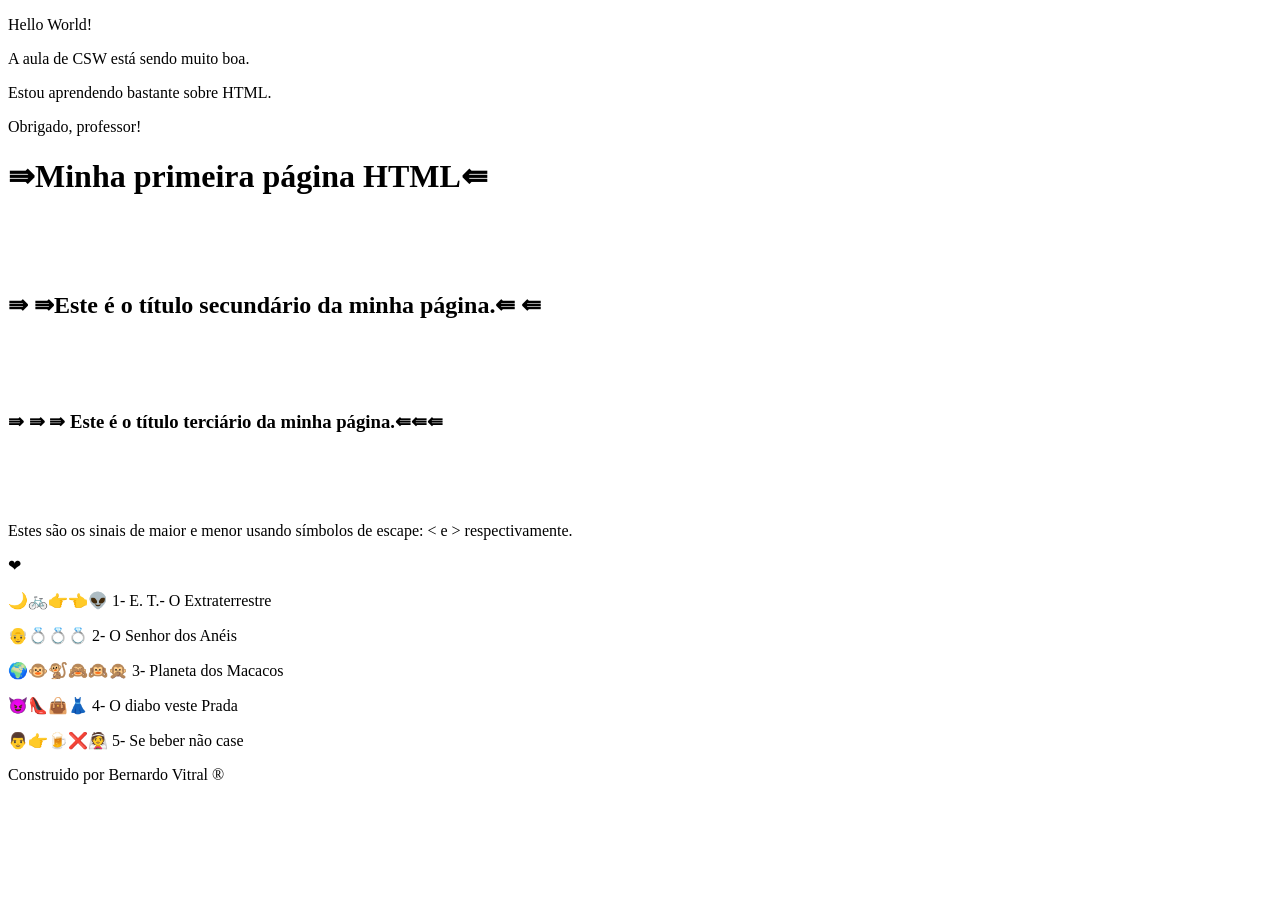
<file: aula 01/index.html>
<!DOCTYPE html>
<html lang="pt-br">
<head>
    <meta charset="UTF-8">
    <meta name="viewport" content="width=device-width, initial-scale=1.0">
    <title>Aula-01</title>
</head>
<body>
    <p>Hello World!</p>
    <p>A aula de CSW está sendo muito boa.</p>
   <p>Estou aprendendo bastante sobre HTML.</p>
    <p>Obrigado, professor!</p>

    <h1>&rAarr;Minha primeira página HTML&lAarr;</h1>
    <br>
    <br>
    <br>
    <h2>&rAarr; &rAarr;Este é o título secundário da minha
        página.&lAarr; &lAarr;</h2>
    <br>
    <br>
    <br>
    <h3>&rAarr; &rAarr; &rAarr; Este é o título terciário da minha página.&lAarr;&lAarr;&lAarr;</h3>
<br>
<br>
<br>

    <p>
        Estes são os sinais de maior e menor usando símbolos de escape:  &lt; e &gt; respectivamente.
    </p>

<p>&#x2764;
</p>

<p>&#127769;&#128690;&#128073;&#128072;&#128125; 1- E. T.- O Extraterrestre </p>
<p>&#128116;&#128141;&#128141;&#128141; 2- O Senhor dos Anéis</p>
<P>&#127757;&#128053;&#128018;&#128584;&#128585;&#128586; 3- Planeta dos Macacos</P>
<p>&#128520;&#128096;&#128092;&#128087; 4- O diabo veste Prada</p>
<p>&#128104;&#128073;&#127866;&#10060;&#128112; 5- Se beber não case</p>



    <p>Construido por Bernardo Vitral &reg;</p>
</body>
</html>
</file>
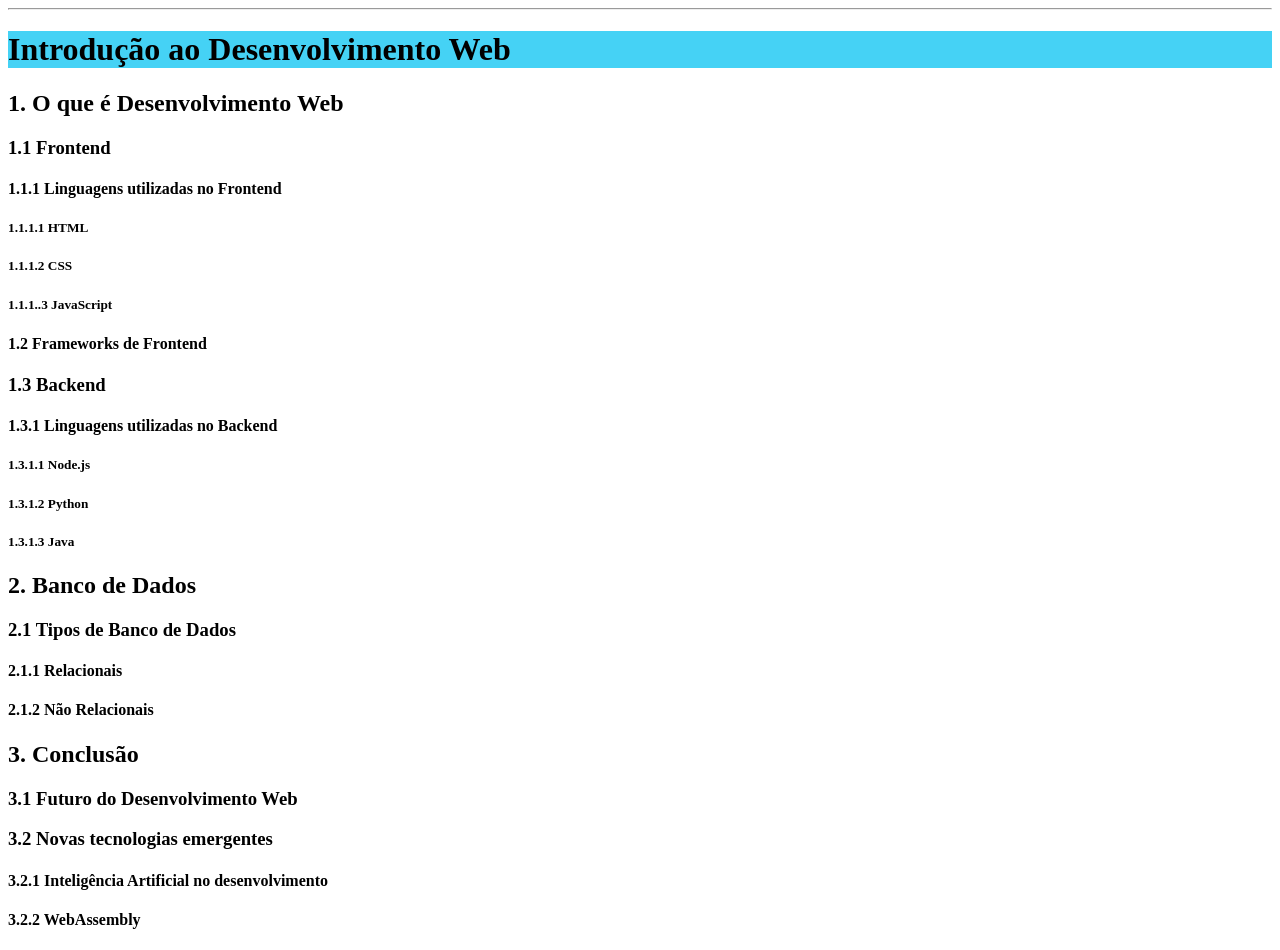
<file: aula 03/index.html>
<!DOCTYPE html>
<html lang="pt-br">
<head>
    <meta charset="UTF-8">
    <meta name="viewport" content="width=device-width, initial-scale=1.0">
    <title>Aula 03</title>
</head>
<body>
    <hr>
    <h1 style="background-color: rgb(69, 210, 245);">Introdução ao Desenvolvimento Web</h1>
    <h2>1. O que é Desenvolvimento Web</h2>
    <h3>1.1 Frontend</h3>
    <h4>1.1.1 Linguagens utilizadas no Frontend</h4>
    <h5>1.1.1.1 HTML</h5>
        <h5>1.1.1.2 CSS</h5>
        <h5>1.1.1..3 JavaScript</h5>

    <h4>1.2 Frameworks de Frontend</h4>
        <h3>1.3 Backend</h3>
        <h4>1.3.1 Linguagens utilizadas no Backend</h4>
    <h5>1.3.1.1 Node.js</h5>
    <h5>1.3.1.2 Python</h5>
    <h5>1.3.1.3 Java</h5>

    <h2>2. Banco de Dados</h2>
    <h3>2.1 Tipos de Banco de Dados</h3>
    <h4>2.1.1 Relacionais</h4>
    <h4>2.1.2 Não Relacionais</h4>

    <h2>3. Conclusão</h2>
    <h3>3.1 Futuro do Desenvolvimento Web</h3>
    <h3>3.2 Novas tecnologias emergentes</h3>
    <h4>3.2.1 Inteligência Artificial no desenvolvimento</h4>
    <h4>3.2.2 WebAssembly</h4>

</body>
</html>
</file>
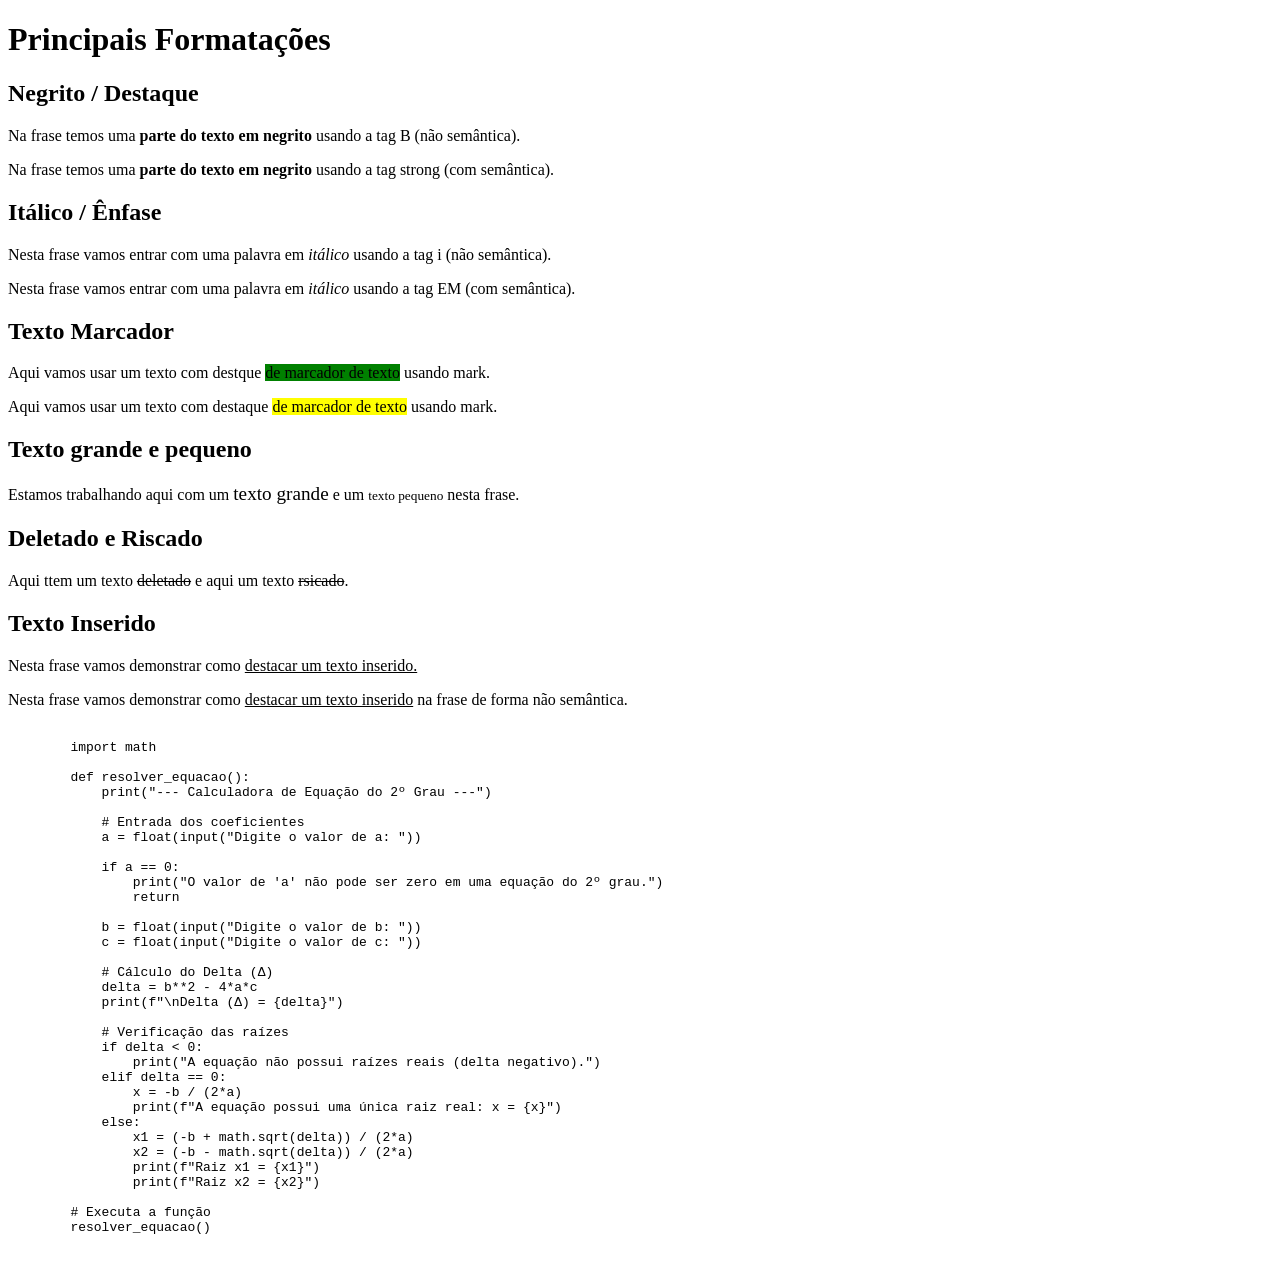
<file: aula 04/index.html>
<!DOCTYPE html>
<html lang="pt-br">

<head>
    <meta charset="UTF-8">
    <meta name="viewport" content="width=device-width, initial-scale=1.0">
    <title>Aula 04</title>
</head>

<body>
    <h1>Principais Formatações</h1>
    <h2>Negrito / Destaque</h2>
    <p>Na frase temos uma <b>parte do texto em negrito</b> usando a tag B (não semântica).</p>
    <p>Na frase temos uma <strong>parte do texto em negrito</strong> usando a tag strong (com semântica).</p>

    <h2>Itálico / Ênfase</h2>
    <p>Nesta frase vamos entrar com uma palavra em <i>itálico</i> usando a tag i (não semântica).</p>
    <p>Nesta frase vamos entrar com uma palavra em <em>itálico</em> usando a tag EM (com semântica). </p>

    <h2>Texto Marcador</h2>
    <p>Aqui vamos usar um texto com destque <mark style="background-color: green;">de marcador de texto</mark> usando
        mark.</p>
    <p>Aqui vamos usar um texto com destaque <mark>de marcador de texto</mark> usando mark. </p>

    <h2>Texto grande e pequeno</h2>
    <p>Estamos trabalhando aqui com um <big>texto grande</big> e um <small>texto pequeno</small> nesta frase.</p>

    <h2>Deletado e Riscado</h2>
    <p>Aqui ttem um texto <del>deletado</del> e aqui um texto <strike>rsicado</strike>.</p>

    <h2>Texto Inserido</h2>
    <p>Nesta frase vamos demonstrar como <u>destacar um texto inserido.</u></p>
    <p>Nesta frase vamos demonstrar como <ins>destacar um texto inserido</ins> na frase de forma não semântica.</p>

    


    <pre>
    <code>
        import math

        def resolver_equacao():
            print("--- Calculadora de Equação do 2º Grau ---")
            
            # Entrada dos coeficientes
            a = float(input("Digite o valor de a: "))
            
            if a == 0:
                print("O valor de 'a' não pode ser zero em uma equação do 2º grau.")
                return

            b = float(input("Digite o valor de b: "))
            c = float(input("Digite o valor de c: "))

            # Cálculo do Delta (Δ)
            delta = b**2 - 4*a*c
            print(f"\nDelta (Δ) = {delta}")

            # Verificação das raízes
            if delta < 0:
                print("A equação não possui raízes reais (delta negativo).")
            elif delta == 0:
                x = -b / (2*a)
                print(f"A equação possui uma única raiz real: x = {x}")
            else:
                x1 = (-b + math.sqrt(delta)) / (2*a)
                x2 = (-b - math.sqrt(delta)) / (2*a)
                print(f"Raiz x1 = {x1}")
                print(f"Raiz x2 = {x2}")

        # Executa a função
        resolver_equacao()
    </code>
</pre>

</body>

</html>
</file>
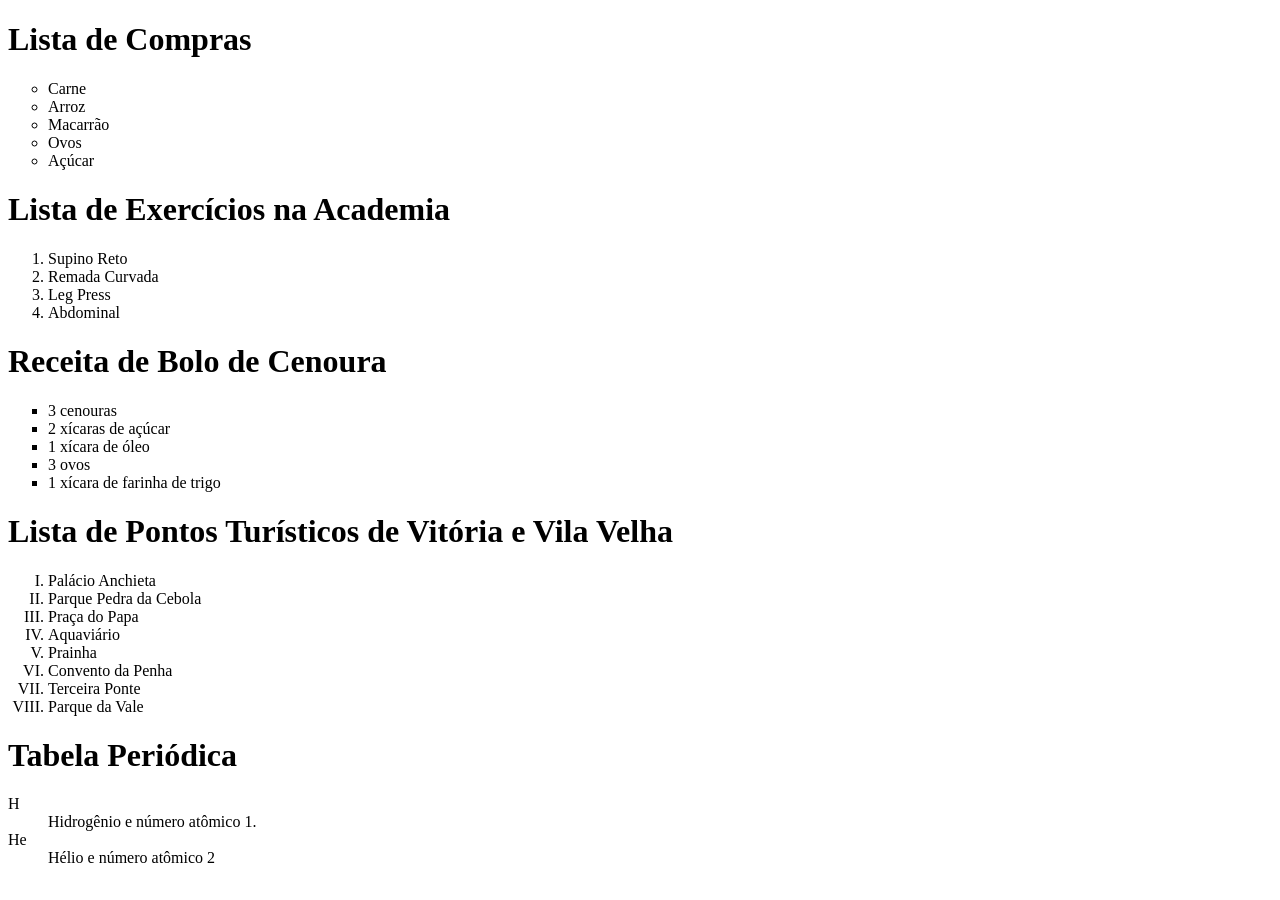
<file: aula 05/index.html>
<!DOCTYPE html>
<html lang="pt-br">
<head>
    <meta charset="UTF-8">
    <meta name="viewport" content="width=device-width, initial-scale=1.0">
    <title>Document</title>
</head>
<body>

    <h1>Lista de Compras</h1>
    <ul type="circle">
        <li>Carne</li>
        <li>Arroz</li>
        <li>Macarrão</li>
        <li>Ovos</li>
        <li>Açúcar</li>
    </ul> 

    <h1>Lista de Exercícios na Academia</h1>
    <ol type="1" start="1">
        <li>Supino Reto</li>
        <li>Remada Curvada</li>
        <li>Leg Press</li>
        <li>Abdominal</li>
    </ol>

    <h1>Receita de Bolo de Cenoura</h1>
    <ul type="square">
        <li>3 cenouras</li>
        <li>2 xícaras de açúcar</li>
        <li>1 xícara de óleo</li>
        <li>3 ovos</li>
        <li>1 xícara de farinha de trigo</li>
    </ul>

    <h1>Lista de Pontos Turísticos de Vitória e Vila Velha</h1>
    <ol type="I" start="1">
        <li>Palácio Anchieta</li>
        <li>Parque Pedra da Cebola</li>
        <li>Praça do Papa</li>
        <li>Aquaviário</li>
        <li>Prainha</li>
        <li>Convento da Penha</li>
        <li>Terceira Ponte</li>
        <li>Parque da Vale</li>
    </ol>

    <h1>Tabela Periódica</h1>
    <dl>
        <dt>H</dt>
        <dd>Hidrogênio e número atômico 1.</dd>
        <dt>He</dt>
        <dd>Hélio e número atômico 2</dd>
        
    </dl>
</body>
</html>
</file>
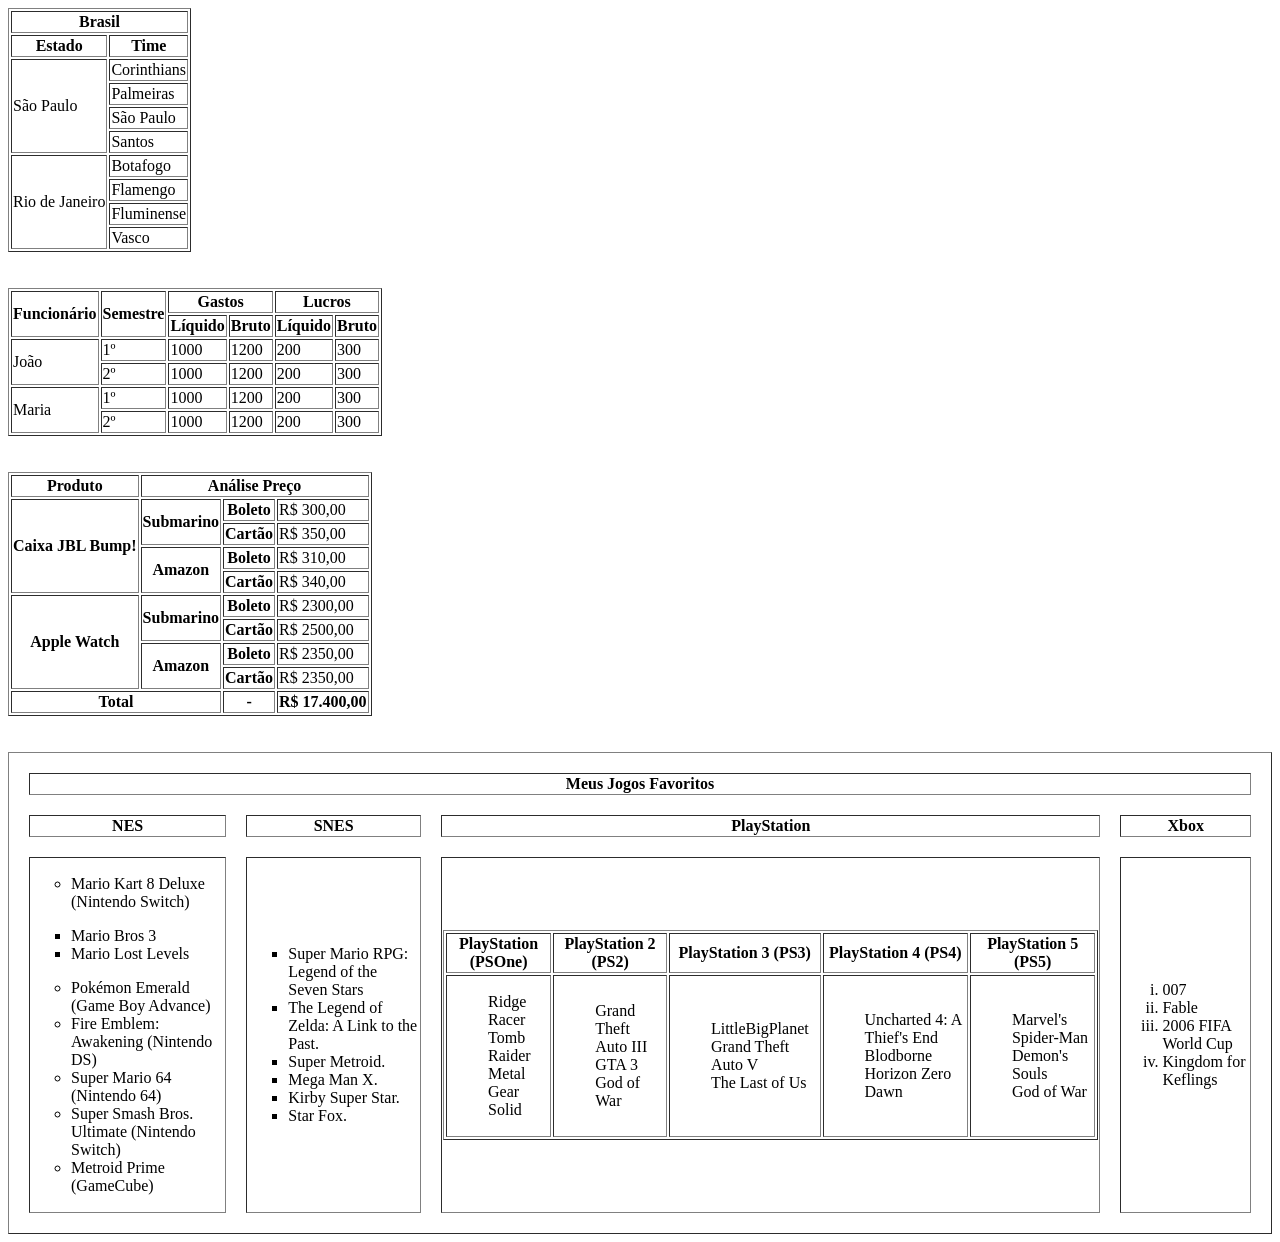
<file: aula 06/index.html>
<!DOCTYPE html>
<html lang="pt-br">

<head>
    <meta charset="UTF-8">
    <meta name="viewport" content="width=device-width, initial-scale=1.0">
    <title>Aula 06</title>
</head>

<body>
    <table border="1">
        <thead>
            <tr>
                <th colspan="2">Brasil</th>
            </tr>

            <tr>
                <th>Estado</th>
                <th>Time</th>
            </tr>
        </thead>

        <tbody>
            <td rowspan="4">São Paulo</td>
            <td>Corinthians</td>

            <tr>
                <td>Palmeiras</td>
            </tr>

            <tr>
                <td>São Paulo</td>
            </tr>

            <tr>
                <td>Santos</td>
            </tr>
        </tbody>

        <tfoot>
            <td rowspan="4">Rio de Janeiro</td>
            <td>Botafogo</td>

            <tr>
                <td>Flamengo</td>
            </tr>

            <tr>
                <td>Fluminense</td>
            </tr>

            <tr>
                <td>Vasco</td>
            </tr>
        </tfoot>

    </table>

    <br><br>

    <table border="1">
        <thead>
            <tr>
                <th rowspan="2">Funcionário</th>
                <th rowspan="2">Semestre</th>
                <th colspan="2">Gastos</th>
                <th colspan="2">Lucros</th>
            </tr>

            <tr>
                <th>Líquido</th>
                <th>Bruto</th>
                <th>Líquido</th>
                <th>Bruto</th>
            </tr>
        </thead>

        <tbody>
            <tr>
                <td rowspan="2">João</td>
                <td>1º</td>
                <td>1000</td>
                <td>1200</td>
                <td>200</td>
                <td>300</td>
            </tr>

            <tr>
                <td>2º</td>
                <td>1000</td>
                <td>1200</td>
                <td>200</td>
                <td>300</td>
            </tr>

            <tr>
                <td rowspan="2">Maria</td>
                <td>1º</td>
                <td>1000</td>
                <td>1200</td>
                <td>200</td>
                <td>300</td>
            </tr>

            <tr>
                <td>2º</td>
                <td>1000</td>
                <td>1200</td>
                <td>200</td>
                <td>300</td>
            </tr>
        </tbody>
    </table>

    <br><br>

    <table border="1">

        <th>Produto</th>
        <th colspan="3">Análise Preço</th>

        <tr>
            <th rowspan="4">Caixa JBL Bump!</th>
            <th rowspan="2">Submarino</th>
            <th>Boleto</th>
            <td>R$ 300,00</td>
        </tr>

        <tr>
            <th>Cartão</th>
            <td>R$ 350,00</td>
        </tr>

        <tr>
            <th rowspan="2">Amazon</th>
            <th>Boleto</th>
            <td>R$ 310,00</td>
        </tr>

        <tr>
            <th>Cartão</th>
            <td>R$ 340,00</td>
        </tr>

        <tr>
            <th rowspan="4">Apple Watch</th>
            <th rowspan="2">Submarino</th>
            <th>Boleto</th>
            <td>R$ 2300,00</td>
        </tr>

        <tr>
            <th>Cartão</th>
            <td>R$ 2500,00</td>
        </tr>

        <tr>
            <th rowspan="2">Amazon</th>
            <th>Boleto</th>
            <td>R$ 2350,00</td>
        </tr>

        <tr>
            <th>Cartão</th>
            <td>R$ 2350,00</td>
        </tr>

        <tr>
            <th colspan="2">Total</th>
            <th>-</th>
            <th>R$ 17.400,00</th>
        </tr>
    </table>
<br><br>
    <table border="1" cellspading="5" cellspacing="20">
        <thead>
            <tr>
                <th colspan="11">Meus Jogos Favoritos</th>
            </tr>

            <tr>
                <th rowspan="11">NES</th>
                <th rowspan="11">SNES</th>
                <th rowspan="7">PlayStation</th>
                <th rowspan="9">Xbox</th>
            </tr>
        </thead>

        <tbody>
            <tr>
                <td><ul type=circle><li>Mario Kart 8 Deluxe (Nintendo Switch)</li></ul>
                    <ul type="square">
                        <li>Mario Bros 3</li>
                        <li> Mario Lost Levels</li>
                    </ul>
                    <ul type="circle">
                        <li>Pokémon Emerald (Game Boy Advance)</li>
                        <li>Fire Emblem: Awakening (Nintendo DS)</li>
                        <li>Super Mario 64 (Nintendo 64)</li>
                        <li>Super Smash Bros. Ultimate (Nintendo Switch)</li>
                        <li>Metroid Prime (GameCube)</li>
                    </ul>
                </td>
                <td>
                    <ul type="square">
                        <li>Super Mario RPG: Legend of the Seven Stars</li>
                        <li>The Legend of Zelda: A Link to the Past.</li>
                        <li>Super Metroid.</li>
                        <li>Mega Man X.</li>
                        <li>Kirby Super Star.</li>
                        <li>Star Fox.</li>
                    </ul>
                </td>
                <td>
                    <table border="1">
                        <tr>
                            <th >PlayStation (PSOne)</th>
                            <th >PlayStation 2  (PS2)</th>
                            <th >PlayStation 3 (PS3)</th>
                            <th >PlayStation 4 (PS4)</th>
                            <th>PlayStation 5 (PS5)</th>
                        </tr>

                        <tr>
                            <td>
                                <ul type="none">
                                    <li>Ridge Racer </li>
                                    <li>Tomb Raider</li>
                                    <li>Metal Gear</li>
                                    <li>Solid</li>
                                </ul>
                            </td>

                            <td>
                                <ul type="none">
                                    <li>Grand Theft Auto III</li>
                                    <li>GTA 3</li>
                                    <li>God of War</li>
                                </ul>
                            </td>

                            <td>
                                <ul type="none">
                                    <li>LittleBigPlanet</li>
                                    <li>Grand Theft Auto V</li>
                                    <li>The Last of Us</li>
                                </ul>
                            </td>

                            <td>
                                <ul type="none">
                                    <li>Uncharted 4: A Thief's End</li>
                                    <li>Blodborne</li>
                                    <li>Horizon Zero</li>
                                    <li>Dawn</li>
                                </ul>
                            </td>

                            <td>
                                <ul type="none">
                                    <li>Marvel's Spider-Man</li>
                                    <li>Demon's Souls</li>
                                    <li>God of War</li>
                                </ul>
                            </td>
                        </tr>
                      </tbody>  
                    </table>
                </td>

                <td>
                    <ol type="i" start="1">
                    <li>007</li>
                    <li>Fable</li>
                    <li>2006 FIFA World Cup</li>
                    <li>Kingdom for Keflings</li>
                    </ol>
                </td>
            </tr>    
</body>
</table>
</html>
</file>
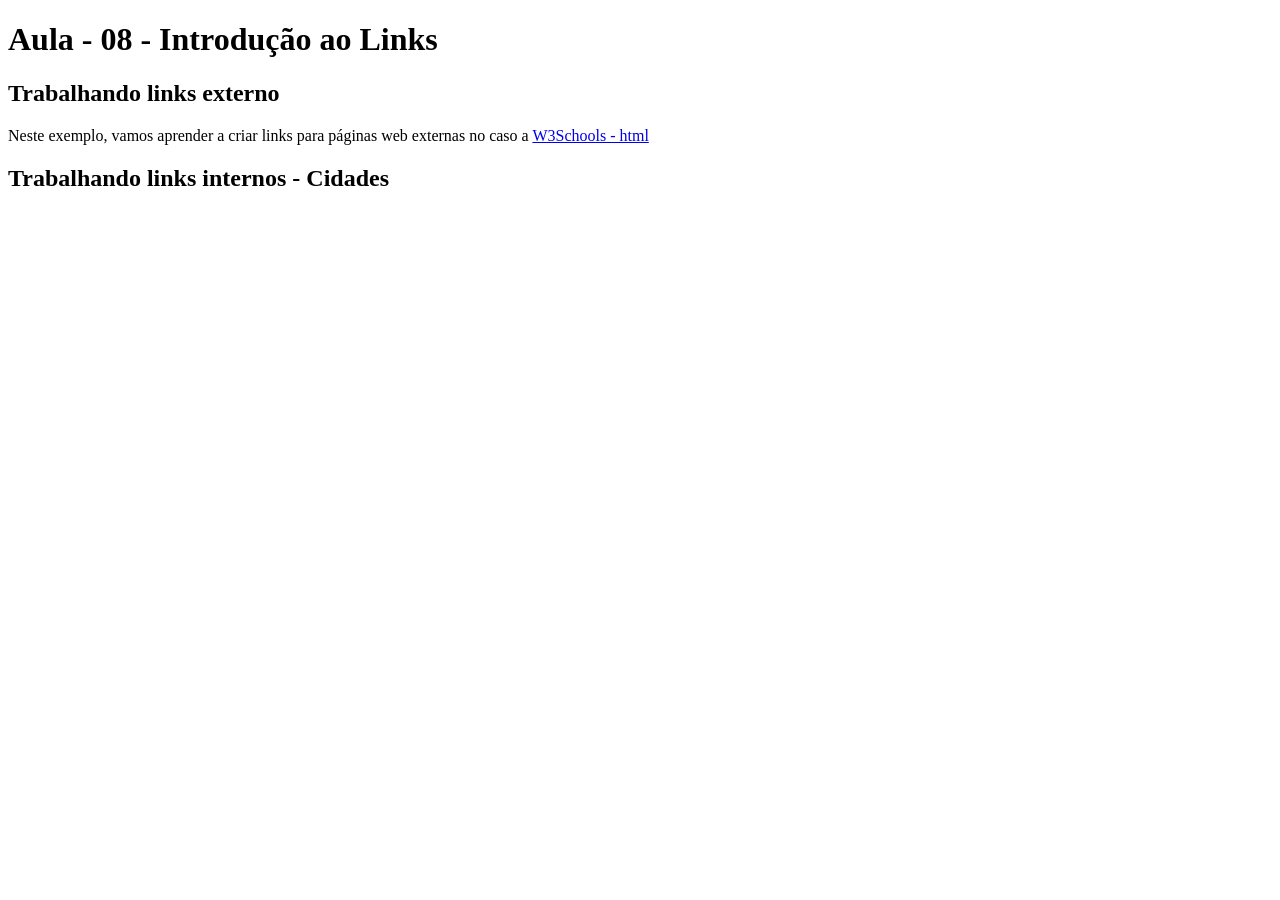
<file: aula 07/index.html>
<!DOCTYPE html>
<html lang="pt-br">
<head>
    <meta charset="UTF-8">
    <meta name="viewport" content="width=device-width, initial-scale=1.0">
    <title>Aula 07</title>
</head>
<body>
    <h1>Aula - 08 - Introdução ao Links</h1>
    <h2>Trabalhando links externo</h2>
    <p>Neste exemplo, vamos aprender a criar links para páginas web externas no caso a <a href="https://www.w3schools.com/">W3Schools - html</a></p>

    <h2>Trabalhando links internos - Cidades</h2>
    
    
</body>
</html>
</file>
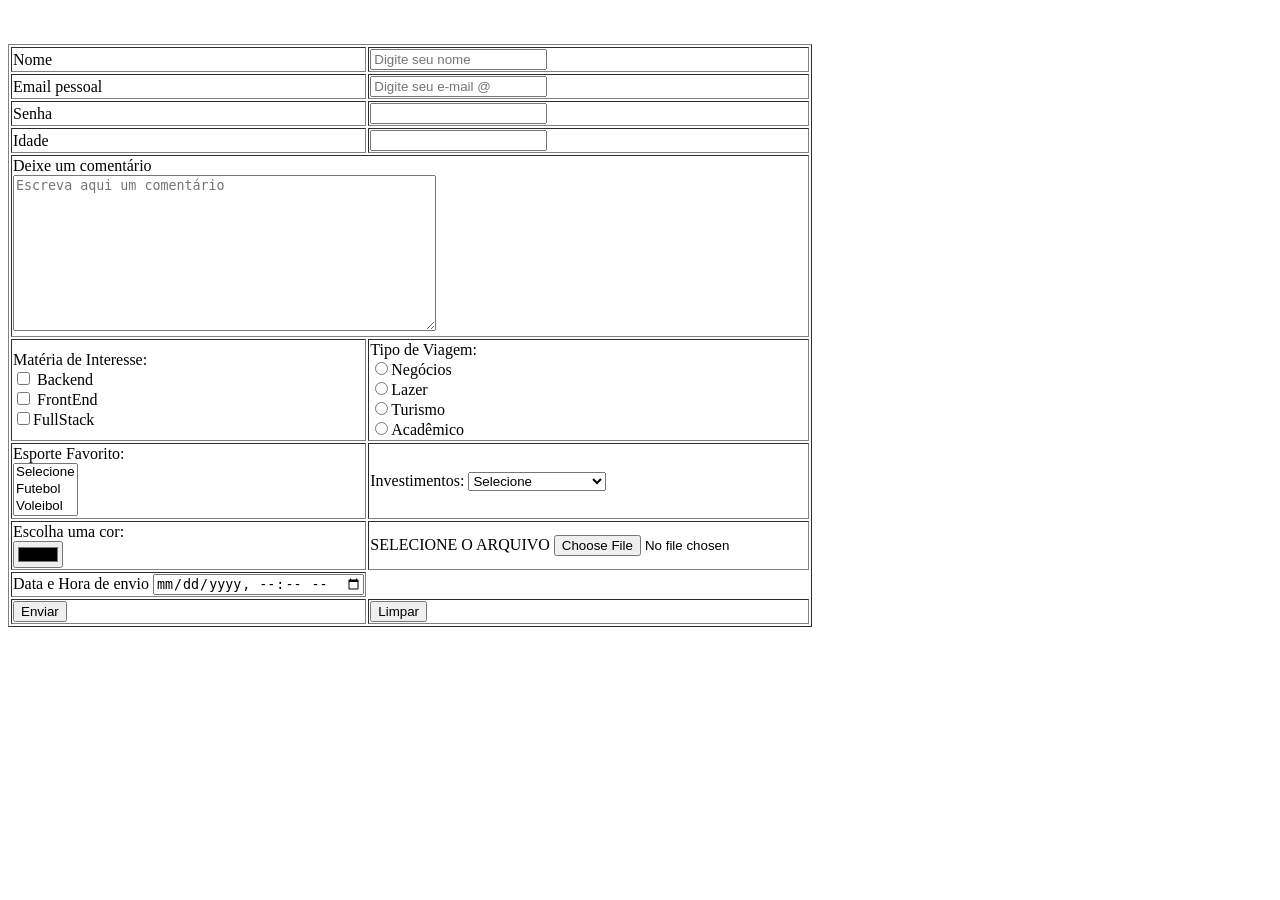
<file: aula 09/index.html>
<!DOCTYPE html>
<html lang="pt-br">

<head>
    <meta charset="UTF-8">
    <meta name="viewport" content="width=device-width, initial-scale=1.0">
    <title>Formulario</title>
</head>

<body>
    <form>
        <table border="1" celpading="5" colpading="0">
            <tr>
                <td><label for="nome">Nome</label></td>
                <td><input type="text" id="nome" placeholder="Digite seu nome" name="nome"></td>
            </tr>

            <tr>
                <td><label for="email">Email pessoal</label></td>
                <td><input type="email" id="email" placeholder="Digite seu e-mail @" name="email"></td>
            </tr>

            <tr>
                <td><label for="Senha">Senha</label></td>
                <td><input type="password" id="Senha" name="Senha"></td>
            </tr>

            <tr>
                <td><label for="Idade">Idade</label></td>
                <td><input type="text" id="Idade" name="Idade"></td>
            </tr>

            <tr>
                <td colspan="2"><label for="Comentario">Deixe um comentário</label><br>
                    <textarea name="Comentario" cols="50" rows="10" placeholder="Escreva aqui um comentário"></textarea>
                </td>
            </tr>

            <tr>
                <td><label for="interesse">Matéria de Interesse:</label>
                    <br>
                    <input type="checkbox" id="Backend" name="Backend"> Backend<br>
                    <input type="checkbox" id="Backend" name="Backend"> FrontEnd<br>
                    <input type="checkbox" id="Backend" name="Backend">FullStack<br>
                </td>



                <td><label for="viagem">Tipo de Viagem:</label> <br>
                    <input type="radio" id="opcao" name="opcao" value="yes">Negócios<br>
                    <input type="radio" id="opcao" name="opcao" value="yes">Lazer <br>
                    <input type="radio" id="opcao" name="opcao" value="yes">Turismo <br>
                    <input type="radio" id="opcao" name="opcao" value="yes">Acadêmico <br>
                </td>
            </tr>

            <br><br>

            <tr>
                <td>
                    <label for="esporte">Esporte Favorito:</label><br>
                    <select name="esporte" id="esporte" multiple size="3">
                        <option value="">Selecione</option>
                        <option value="Futebol">Futebol</option>
                        <option value="Voleibol">Voleibol</option>
                        <option value="Basquete">Basquete</option>
                    </select>
                </td>

                <td><label for="investimentos">Investimentos:</label>
                    <select name="investimento" size="1">
                        <option value="">Selecione</option>
                        <option value="cdb">CDB</option>
                        <option value="tesouro">Tesouro Direto</option>
                        <option value="fundos">Fundos Imobiliários</option>
                        <option value="cdi">CDI</option>
                    </select>
                </td>
            </tr>


            <tr>
                <td><label for="cor">Escolha uma cor:</label><br>
                    <input type="color">
                </td>

                <td><label for="file">SELECIONE O ARQUIVO</label>
                    <input type="file" name="file" id="file"></input>
                </td>
            </tr>

            <tr>
                <td><label for="data">Data e Hora de envio</label>
                    <input type="datetime-local" name="data" id="data">
                </td>
            </tr>

            <tr>
                <td><input type="submit" value="Enviar"></td>
                <td><input type="reset" value="Limpar">
                </td>
            </tr>


        </table>


    </form>
</body>

</html>
</file>
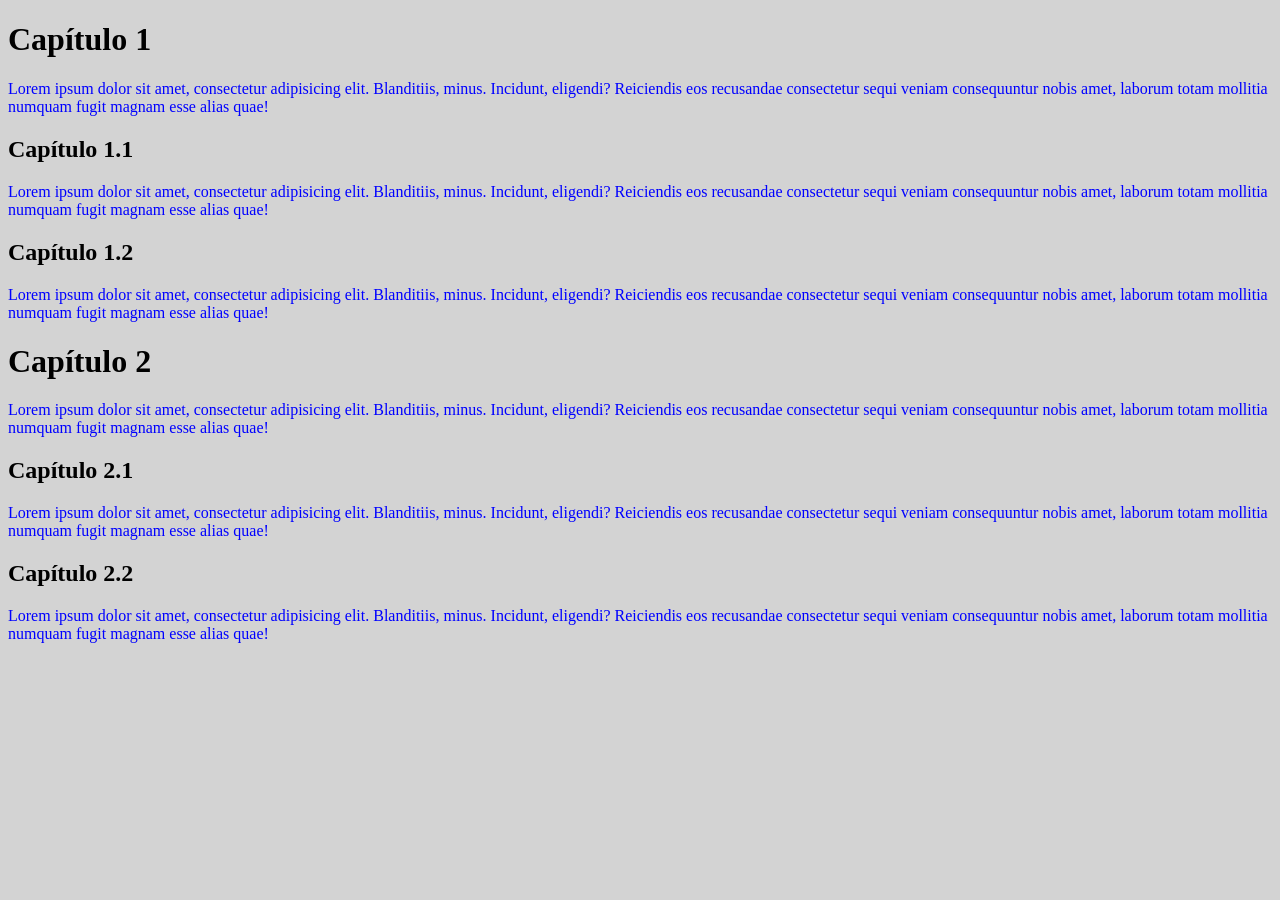
<file: aula 10/index.html>
<!DOCTYPE html>
<html lang="pt-br">

<head>
    <meta charset="UTF-8">
    <meta name="viewport" content="width=device-width, initial-scale=1.0">
    <title>Document</title>
</head>

<body>
    <h1>Capítulo 1</h1>
    <p>Lorem ipsum dolor sit amet, consectetur adipisicing elit. Blanditiis, minus. Incidunt, eligendi? Reiciendis eos
    recusandae consectetur sequi veniam consequuntur nobis amet, laborum totam mollitia numquam fugit magnam esse alias
    quae!</p>

    <h2>Capítulo 1.1</h2>
    <p>Lorem ipsum dolor sit amet, consectetur adipisicing elit. Blanditiis, minus. Incidunt, eligendi? Reiciendis eos
    recusandae consectetur sequi veniam consequuntur nobis amet, laborum totam mollitia numquam fugit magnam esse alias
    quae!</p>

    <h2>Capítulo 1.2</h2>
    <p>Lorem ipsum dolor sit amet, consectetur adipisicing elit. Blanditiis, minus. Incidunt, eligendi? Reiciendis eos
    recusandae consectetur sequi veniam consequuntur nobis amet, laborum totam mollitia numquam fugit magnam esse alias
    quae!</p>

    <h1>Capítulo 2</h1>
    <p>Lorem ipsum dolor sit amet, consectetur adipisicing elit. Blanditiis, minus. Incidunt, eligendi? Reiciendis eos
    recusandae consectetur sequi veniam consequuntur nobis amet, laborum totam mollitia numquam fugit magnam esse alias
    quae!</p>

    <h2>Capítulo 2.1</h2>
    <p>Lorem ipsum dolor sit amet, consectetur adipisicing elit. Blanditiis, minus. Incidunt, eligendi? Reiciendis eos
    recusandae consectetur sequi veniam consequuntur nobis amet, laborum totam mollitia numquam fugit magnam esse alias
    quae!</p>

    <h2>Capítulo 2.2</h2>
    <p>Lorem ipsum dolor sit amet, consectetur adipisicing elit. Blanditiis, minus. Incidunt, eligendi? Reiciendis eos
    recusandae consectetur sequi veniam consequuntur nobis amet, laborum totam mollitia numquam fugit magnam esse alias
    quae!</p>

</body>

<style>
    body{
        background-color: lightgray;
    }

    p{
        font-size: medium;
        color: blue;
    }
</style>

</html>
</file>
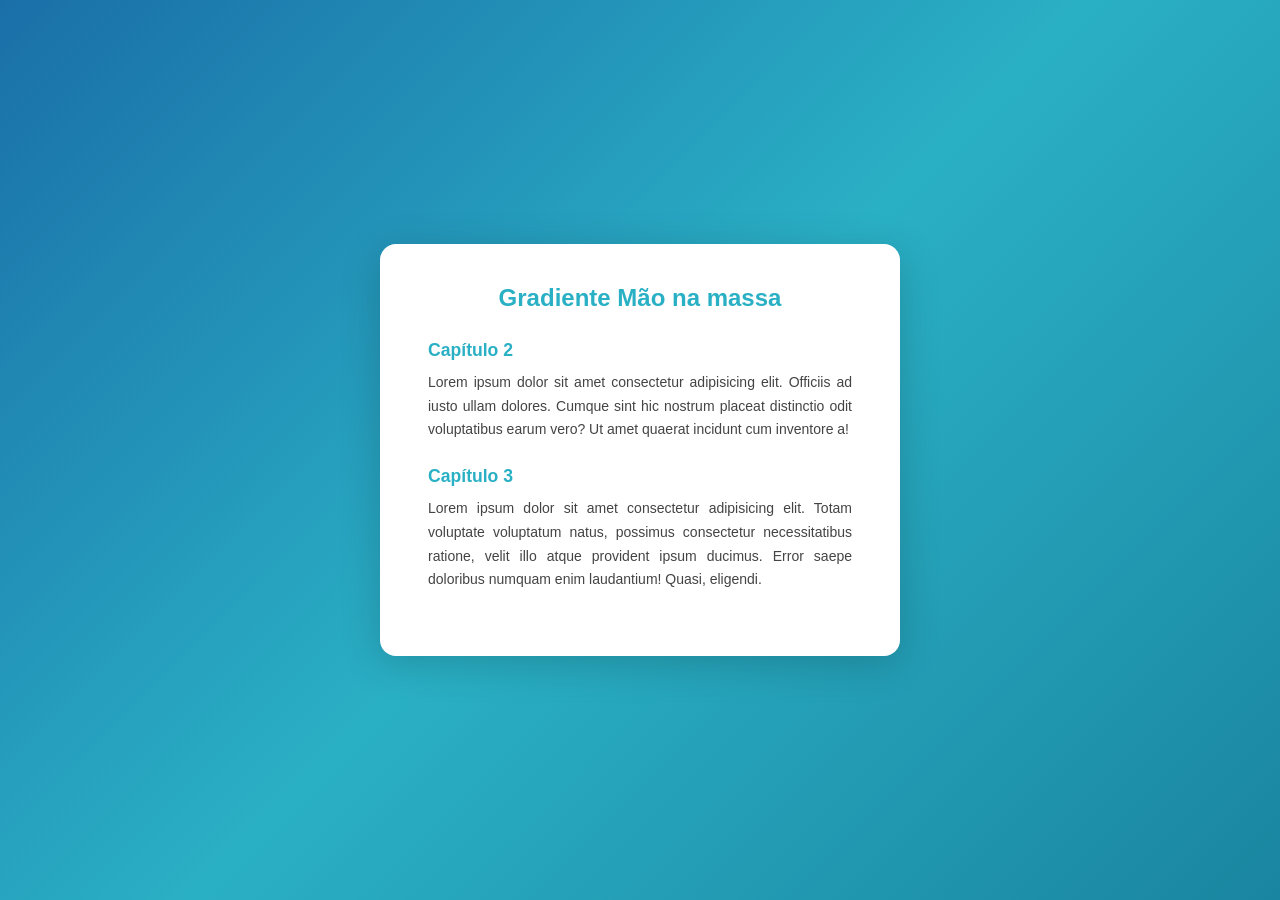
<file: aula 11/index.html>
<!DOCTYPE html>
<html lang="pt-br">

<head>
    <meta charset="UTF-8">
    <meta name="viewport" content="width=device-width, initial-scale=1.0">
    <title>Gradiente</title>

    <!DOCTYPE html>
<html lang="pt-BR">
<head>
  <meta charset="UTF-8">
  <style>
    * { margin: 0; padding: 0; box-sizing: border-box; }

    body {
      min-height: 100vh;
      display: flex;
      align-items: center;
      justify-content: center;

      /* Gradiente de fundo */
      background: linear-gradient(135deg, #1a6fa8 0%, #2ab0c5 50%, #1a85a0 100%);

      font-family: 'Lato', sans-serif;
      padding: 40px 20px;
    }

    .card {
      background: #fff;
      border-radius: 16px;
      padding: 40px 48px;
      max-width: 520px;
      width: 100%;
      box-shadow: 0 8px 40px rgba(0,0,0,0.18);
    }

    .card h1 {
      font-size: 1.5rem;
      color: #2ab0c5;
      text-align: center;
      margin-bottom: 28px;
    }

    .card h2 {
      font-size: 1.1rem;
      font-weight: 700;
      color: #2ab0c5;
      margin-bottom: 10px;
    }

    .card p {
      font-size: 0.875rem;
      color: #444;
      line-height: 1.7;
      text-align: justify;
      margin-bottom: 24px;
    }
  </style>
</head>
</head>

<body>
    <div class="card">
        <h1>Gradiente Mão na massa</h1>
        <h2>Capítulo 2</h2>
        <p>Lorem ipsum dolor sit amet consectetur adipisicing elit. Officiis ad iusto ullam dolores. Cumque sint hic
            nostrum placeat distinctio odit voluptatibus earum vero? Ut amet quaerat incidunt cum inventore a!</p>
        <h2>Capítulo 3</h2>
        <p>Lorem ipsum dolor sit amet consectetur adipisicing elit. Totam voluptate voluptatum natus, possimus
            consectetur necessitatibus ratione, velit illo atque provident ipsum ducimus. Error saepe doloribus numquam
            enim laudantium! Quasi, eligendi.</p>
    </div>

</body>

</html>
</file>
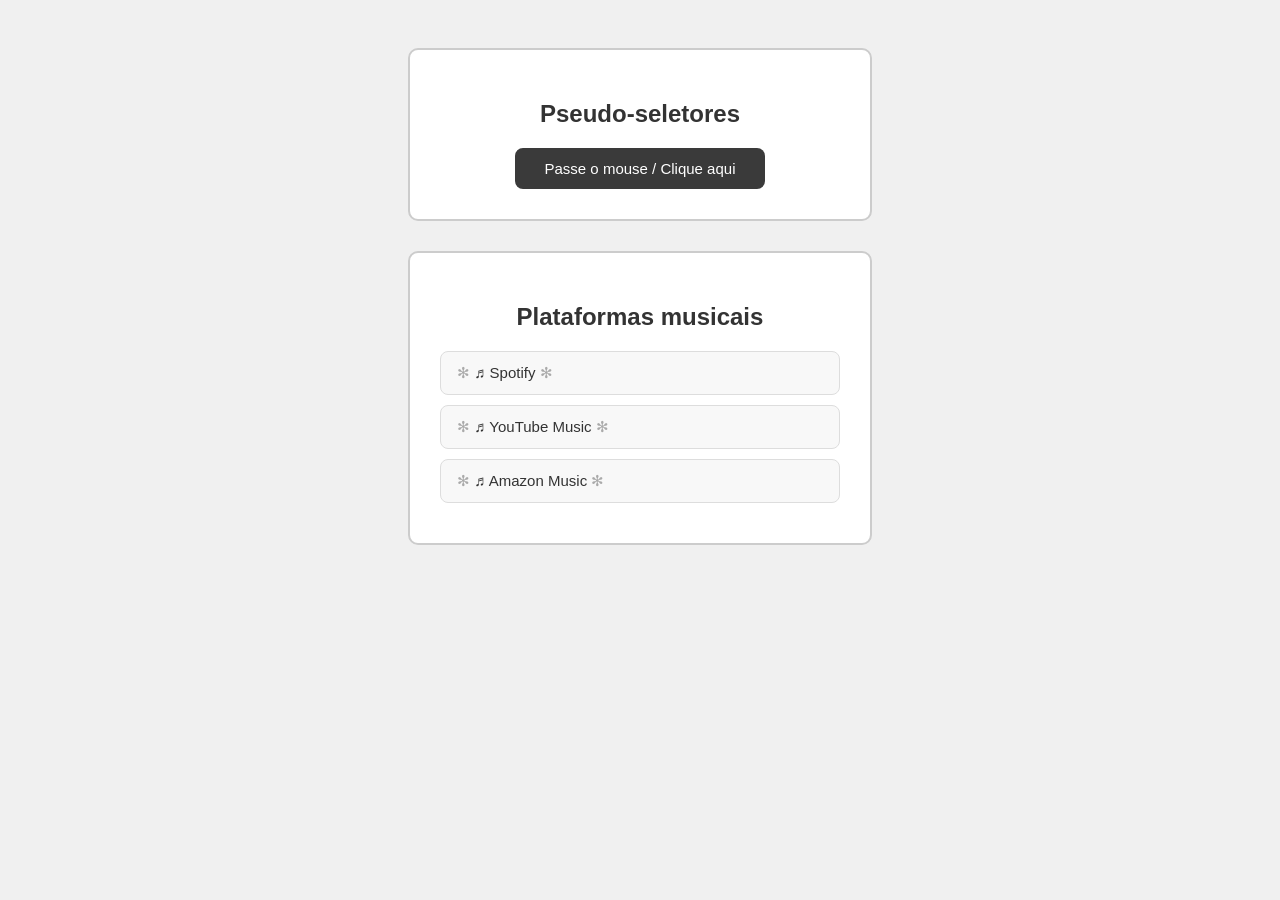
<file: aula 12/index.html>
<!DOCTYPE html>
<html lang="pt-BR">
<head>
  <meta charset="UTF-8" />
  <title>Music Links</title>

  <style>
    body {
      font-family: Arial, sans-serif;
      background: #f0f0f0;
      display: flex;
      flex-direction: column;
      align-items: center;
      padding: 40px;
      gap: 30px;
    }

    /* ── DIV 1 — Pseudo-seletores ── */
    .div1 {
      background: white;
      border: 2px solid #ccc;
      border-radius: 10px;
      padding: 30px;
      width: 400px;
      text-align: center;
    }

    .div1 h2 {
      margin-bottom: 20px;
      color: #333;
    }

    .botao {
      display: inline-block;
      padding: 12px 30px;
      background: #3a3a3a;
      color: white;
      border-radius: 8px;
      text-decoration: none;
      font-size: 15px;
    }

    /* :hover — muda de cor ao passar o mouse */
    .botao:hover {
      background: #1a73e8;
    }

    /* :active — muda de cor ao clicar */
    .botao:active {
      background: #c0392b;
    }

    /* ── DIV 2 — Links musicais ── */
    .div2 {
      background: white;
      border: 2px solid #ccc;
      border-radius: 10px;
      padding: 30px;
      width: 400px;
    }

    .div2 h2 {
      margin-bottom: 20px;
      color: #333;
      text-align: center;
    }

    .music-link {
      display: block;
      padding: 12px 16px;
      margin-bottom: 10px;
      background: #f8f8f8;
      border: 1px solid #ddd;
      border-radius: 8px;
      text-decoration: none;
      font-size: 15px;
      color: #333;
    }

    /* ✻ antes e depois via ::before e ::after */
    .music-link::before,
    .music-link::after {
      content: ' ✻ ';
      color: #aaa;
    }

    /* :hover */
    .music-link:hover {
      background: #1a73e8;
      color: white;
      border-color: #1a73e8;
    }

    /* :active */
    .music-link:active {
      background: #c0392b;
      color: white;
    }
  </style>
</head>
<body>

  <!-- DIV 1 -->
  <div class="div1">
    <h2>Pseudo-seletores</h2>
    <a class="botao" href="#">Passe o mouse / Clique aqui</a>
  </div>

  <!-- DIV 2 -->
  <div class="div2">
    <h2>Plataformas musicais</h2>
    <a class="music-link" href="https://open.spotify.com" target="_blank">♬ Spotify</a>
    <a class="music-link" href="https://music.youtube.com" target="_blank">♬ YouTube Music</a>
    <a class="music-link" href="https://music.amazon.com" target="_blank">♬ Amazon Music</a>
  </div>

</body>
</html>
</file>
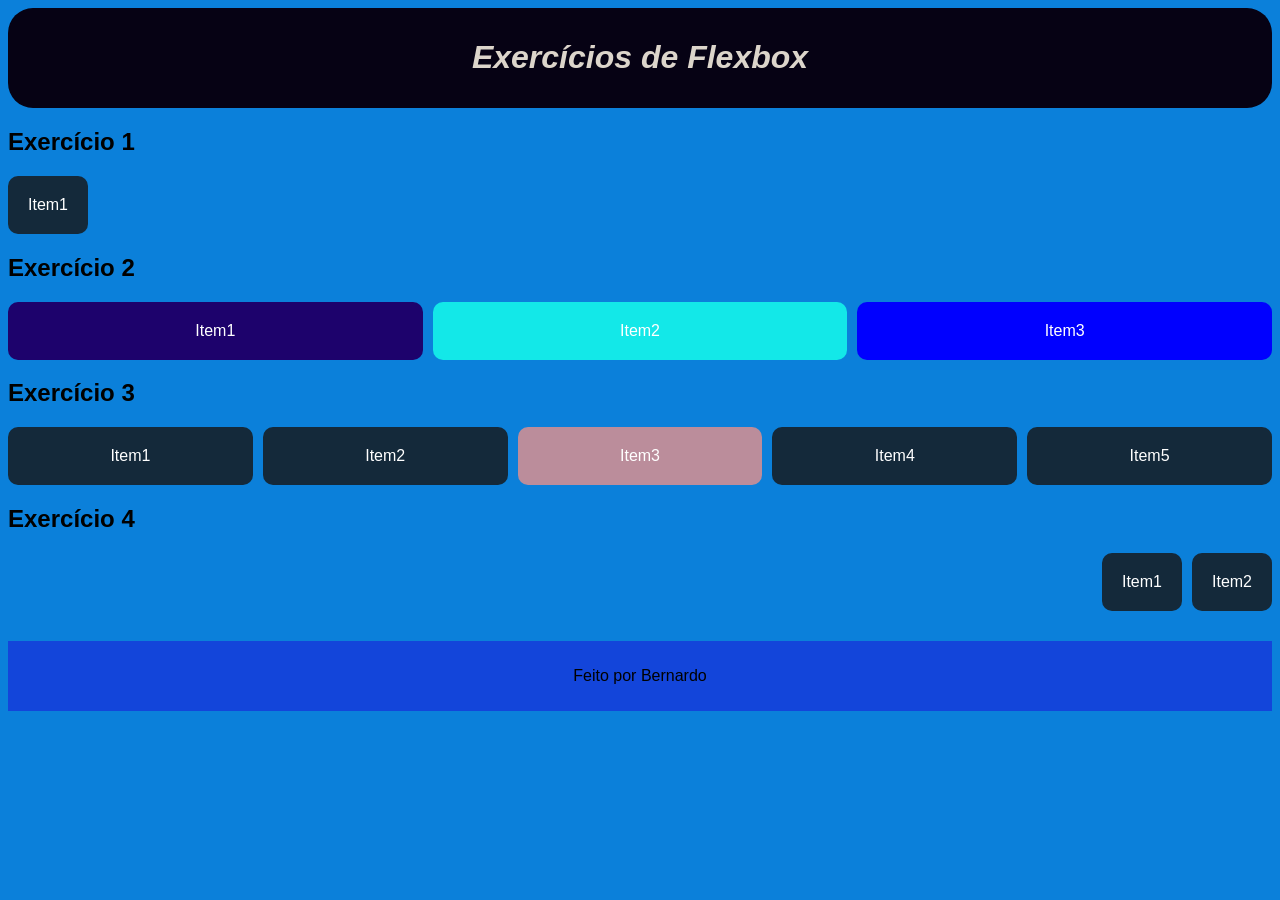
<file: aula 13/index.html>
<!DOCTYPE html>
<html lang="pt-br">
<head>
    <meta charset="UTF-8">
    <meta name="viewport" content="width=device-width, initial-scale=1.0">
    <title>Aula 13</title>
    <link rel="stylesheet" href="style.css">
</head>
<body>
    <header>
        <h1>Exercícios de Flexbox</h1>
    </header>
    <main>
        <section class="ex1">
            <h2>Exercício 1</h2>
            <div class="container">
                <div class="item">Item1</div>
            </div>
        </section>
        <section class="ex2">
            <h2>Exercício 2</h2>
            <div class="container">
                <div class="item vermelho">Item1</div>
                <div class="item verde">Item2</div>
                <div class="item azul">Item3</div>
            </div>
        </section>
        <section class="ex3">
            <h2>Exercício 3</h2>
            <div class="container">
                <div class="item">Item1</div>
                <div class="item">Item2</div>
                <div class="item destaque">Item3</div>
                <div class="item">Item4</div>
                <div class="item">Item5</div>
            </div>
        </section>
        <section class="ex4">
            <h2>Exercício 4</h2>
            <div class="container">
                <div class="item">Item1</div>
                <div class="item">Item2</div>
            </div>
        </section>
    </main>
    <footer>
        <p>Feito por Bernardo</p>
    </footer>
</body>
</html>
</file>
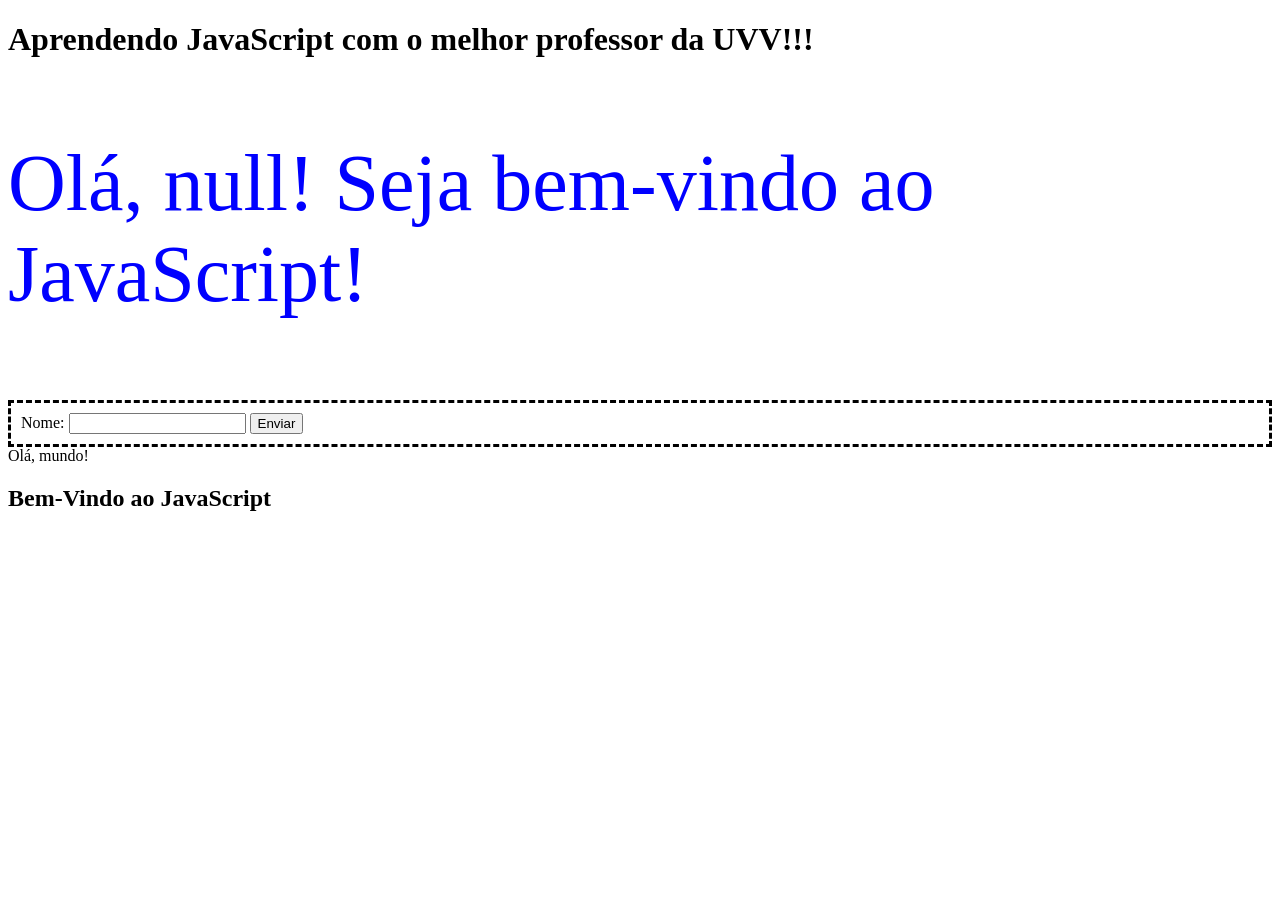
<file: aula 15/index.html>
<!DOCTYPE html>
<html lang="pt-br">
<head>
    <meta charset="UTF-8">
    <meta name="viewport" content="width=device-width, initial-scale=1.0">
    <title>JavaScript</title>
</head>
<body>
    <h1 id="title">Aprendendo JavaScript</h1>

    <p id="novafrase">Aqui uma nova frase</p>

    <div style="border-style: dashed; padding: 10px; margin-top: 20px;">
        <label for="nome">Nome:</label>

        <input type="text" id="nome" name="nome">

        <button onclick="exibirMensagem()" id=""enviar>Enviar</button>

    </div>

    <script src="script.js"></script>

    
</body>
</html>
</file>
<file: aula 13/style.css>
@charset "UTF-8";

body {
    font-family: Arial, Helvetica, sans-serif;
    background-color:#0b80da;
}

header {
    font-family: 'Franklin Gothic Medium', 'Arial Narrow', Arial, sans-serif;
    font-style: italic;
    background-color: #060214;   
    text-align: center;
    padding: 10px 0px;
    border-radius: 25px;
    color: #dcd5cb;
}

.container {
    display: flex;
    gap: 10px; 
}

.item {
    background-color: #14293A;
    color: white;
    padding: 20px;
    border-radius: 10px;
    text-align: center;
}

.ex2 .item {
    flex-grow: 1;
}

.vermelho {
    background-color: rgb(29, 2, 108);
}

.verde {
    background-color: rgb(19, 232, 232);
}

.azul {
    background-color: blue;
}

.vermelho:hover {
    background-color: rgb(9, 100, 11);
}

.verde:hover {
    color: black;
    background-color: yellow;
}

.azul:hover {
    background-color: red;
}

.ex2 .item:hover {
    text-decoration: underline;
}

.ex3 .item {
    flex-grow: 1;
}

.destaque {
    flex-grow: 2;
    background-color: rgb(187, 141, 155);
}

.destaque:active {
    background-color: orange;
    transition-duration: 0.2s;
}


.ex4 .container {
    justify-content: flex-end;
}

footer {
    background-color:#1345da;
    text-align: center;
    padding: 10px;
    margin-top: 30px;
}
</file>
